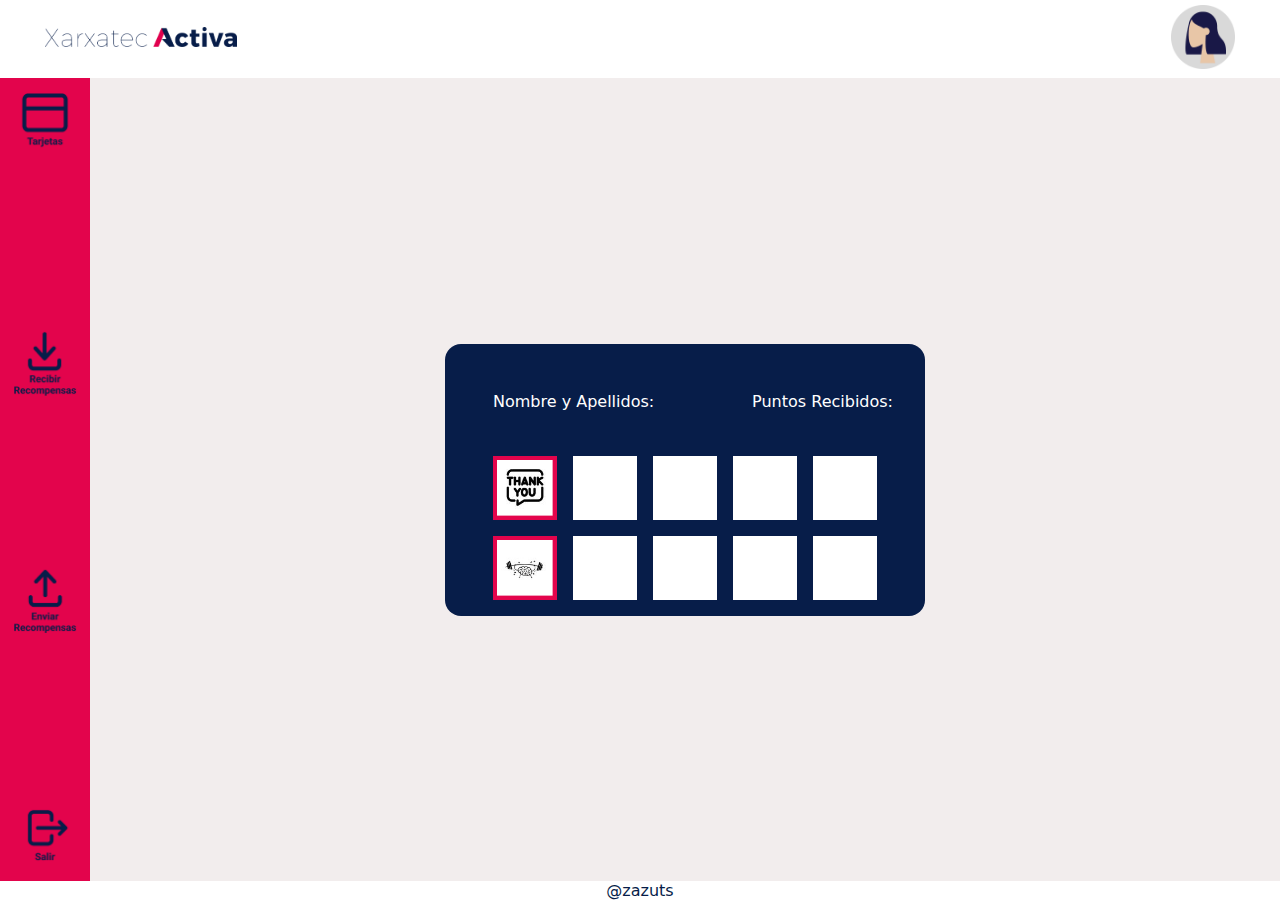
<file: index.html>
<!DOCTYPE html>
<html lang="es">

<head>
    <meta charset="UTF-8">
    <meta http-equiv="X-UA-Compatible" content="IE=edge">
    <meta name="viewport" content="width=device-width, initial-scale=1.0">
    <link rel="icon" type="image/jpg" href="public/img/favicon-192x192.jpg">
    <link rel="stylesheet" href="styles/style1.css">
    <title>Tarjetas</title>
</head>

<body>
    <header class="main-header">

            <div class="main-header-logo"><img src="public/img/Logo.png" alt="Logo XarxatecActiva" class="logo"></div>
            <div class="main-header-usuario"><img src="public/img/foto.png" alt="Foto usuario" class="usuario"></div>

    </header>
    <main class="main-container">
        <nav>
            <ul class="nav-container" >
                <li class="menu1"><a href="#"alt="Tarjetas"></a></li>
                <li class="menu2"><a href="#"alt="Recibir Recompensas"></a></li>
                <li class="menu3"><a href="index2.html"alt="Enviar Recompensas"></a></li>
                <li class="menu4"><a href="#"alt="Salir"></a></li>
            </ul>
        </nav>
        
        <section class="section-container">
            <div class="card">
                <div class="info-section">
                    <div class="name">
                        Nombre y Apellidos:
                    </div> 
                    <div class="points">
                        Puntos Recibidos:
                    </div>
    
                </div>
                <div class="grid-section">
                    <a class="grid1" href="#"><img src="public/img/agradecimiento.png" alt="casilla thankyou"></a>
                    <a class="grid2" href="#"><img src="public/img/rectangle.png" alt="casilla segunda"/></a>
                    <a class="grid3" href="#"><img src="public/img/rectangle.png" alt="casill tercera"/></a>
                    <a class="grid4"href="#"><img src="public/img/rectangle.png" alt="casilla cuarta"/></a>
                    <a class="grid5" href="#"><img src="public/img/rectangle.png" alt="casilla quinta"/></a>
                    <a class="grid6" href="#"><img src="public/img/esfuerzo.png" alt="casilla esfuerzo"/></a>
                    <a class="grid7" href="#"><img src="public/img/rectangle.png" alt="casilla septima"/></a>
                    <a class="grid8" href="#"><img src="public/img/rectangle.png" alt="casilla octava"/></a>
                    <a class="grid9" href="#"><img src="public/img/rectangle.png" alt="casilla novena"/></a>
                    <a class="grid10" href="#"><img src="public/img/rectangle.png" alt="casilla decima"/></a>
                </div>
            </div>
        </section>
    </main>
    
    <footer class="footer">@zazuts</footer>

</body>

</html>
</file>
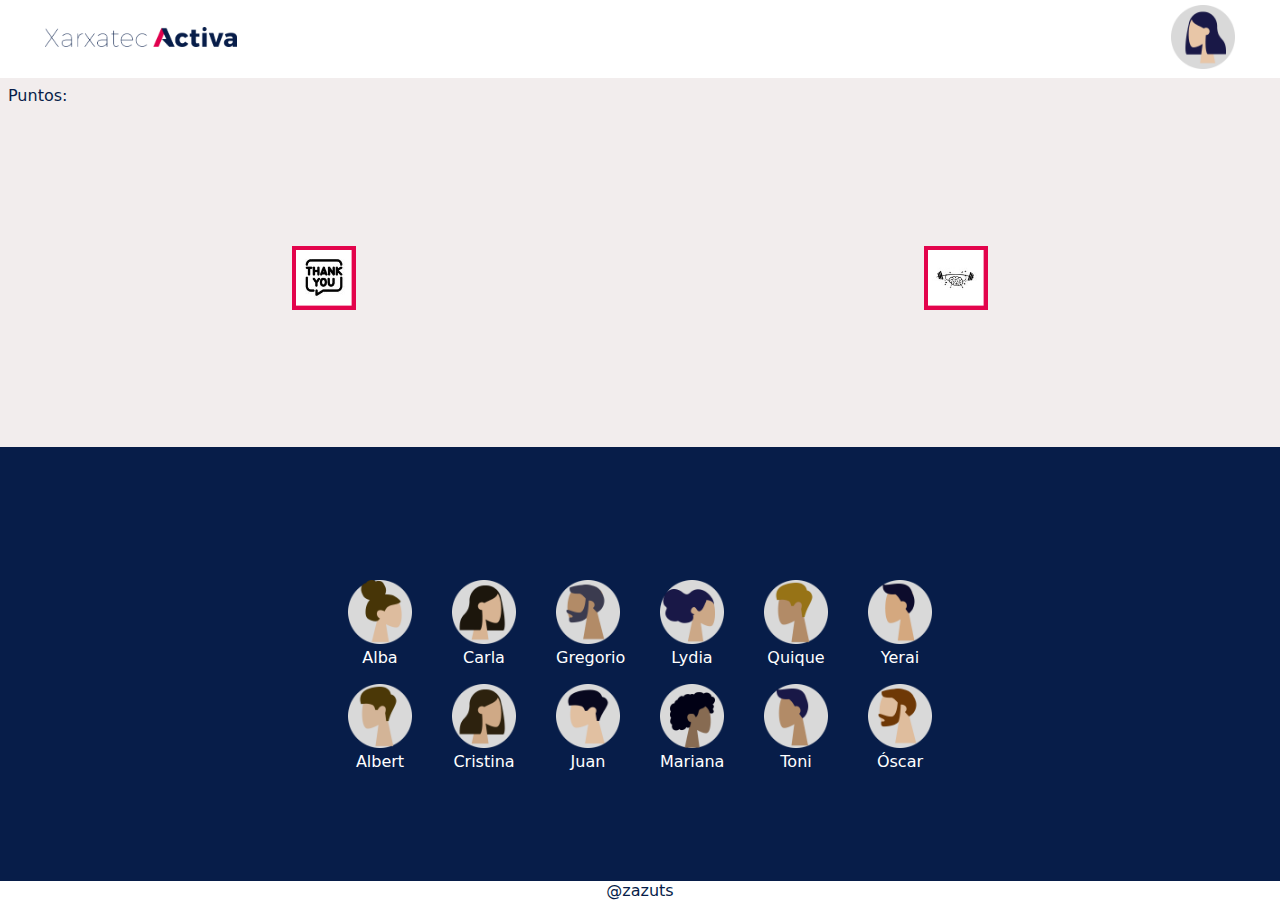
<file: index2.html>
<!DOCTYPE html>
<html lang="es">
<head>
    <meta charset="UTF-8">
    <meta http-equiv="X-UA-Compatible" content="IE=edge">
    <meta name="viewport" content="width=device-width, initial-scale=1.0">
    <link rel="icon" type="image/jpg" href="public/img/favicon-192x192.jpg">
    <link rel="stylesheet" href="styles/style2.css">
    <title>Enviar recompensas</title>
</head>
<body>
    <header class="main-header">

        <div class="main-header-logo"><img src="public/img/Logo.png" alt="Logo XarxatecActiva" class="logo"></div>
        <div class="main-header-usuario"><img src="public/img/foto.png" alt="Foto usuario" class="usuario"></div>

    </header>
    <main class="main-container">
        <section class="points">
            <div>Puntos:</div>
        </section>

        <section class="section-points-container">

            <div class="thankyou"><img src="public/img/agradecimiento.png" alt="casilla thankyou"></div>
            <div class="esfuerzo"><img src="public/img/esfuerzo.png" alt="casilla esfuerzo"></div>

        </section>

        <section class="section-container">
            <div class="grid-section">

                <a class="alba" href="#"><img src="public/img/personajes/Alba.png" alt="Alba"><br>Alba</a>
                <a class="albert" href="#"><img src="public/img/personajes/Albert.png" alt="Albert"><br>Albert</a>
                <a class="carla" href="#"><img src="public/img/personajes/Carla.png" alt="Carla"><br>Carla</a>
                <a class="cristina" href="#"><img src="public/img/personajes/Cristina.png" alt="Cristina"><br>Cristina</a>
                <a class="gregorio" href="#"><img src="public/img/personajes/Gregorio.png" alt="Gregorio"><br>Gregorio</a>
                <a class="juan" href="#"><img src="public/img/personajes/Juan.png" alt="Juan"><br>Juan</a>
                <a class="lydia" href="#"><img src="public/img/personajes/Lydia.png" alt="Lydia"><br>Lydia</a>
                <a class="mariana" href="#"><img src="public/img/personajes/Mariana.png" alt="Mariana"><br>Mariana</a>
                <a class="quique" href="#"><img src="public/img/personajes/Quique.png" alt="Quique"><br>Quique</a>
                <a class="toni" href="#"><img src="public/img/personajes/Toni.png" alt="Toni"><br>Toni</a>
                <a calss="yerai" href="#"><img src="public/img/personajes/Yerai.png" alt="Yerai"><br>Yerai</a>
                <a class="oscar" href="#"><img src="public/img/personajes/Óscar.png" alt="Óscar"><br>Óscar</a>

            </div>
        </section>
        
    </main>

    <footer class="footer">@zazuts</footer>
    
</body>
</html>
</file>
<file: styles/style1.css>
:root {
    --color-header: #FFFFFF;
    --color-main: #F2EDED;
    --color-nav: #E3044C;
    --color-section: #F2EDED;
    --color-section-container_card1: #071D49;
    --color-white: #FFFFFF;
    --color-red: #E3044C;
    --color-blue: #071D49;
}

* {
    margin: 0;
    padding: 0;
    text-decoration: none;
    list-style: none; 
}

body {
    min-height: 100vh;
    display: flex;
    flex-direction: column;
}

.main-header {
    display: flex;
    flex-direction: row;
    background-color: var(--color-header);
    justify-content: space-between;
    align-items: center;
    padding: 5px;
}

.main-header-logo {
    flex-wrap: wrap;
}

.main-header-logo img {
    width: 12em;
    margin-left: auto;
}

.main-header-usuario {
    flex-wrap: wrap;
}

.main-header-usuario img {
    width: 4em;
    margin-right: auto;
}

.main-container {
    display: flex;
    flex-direction: column;
    flex-basis: content;
    flex-grow: 1;
    background-color: var(--color-main);
}

.nav-container {
    display: flex;
    flex-direction: row;
    flex-grow: 1;
    background-color: var(--color-nav);
}

ul{
    display: flex;
    flex-grow: 1 ;
    justify-content: space-between;
}

nav>ul>li>a{
    display: flex;
    flex-grow: 1;
    align-items: center;
    background-color: var(--color-nav);
    padding: 25px ;
}

nav>ul>li.menu1>a{
    background-image: url(../public/img/tarjetas.png);
    background-size: 2em;
    background-repeat: no-repeat;
    background-position: center center; 
}

nav>ul>li.menu2>a{
    background-image: url(../public/img/recibir.png);
    background-size: 2em;
    background-repeat: no-repeat;
    background-position: center center;      
}

nav>ul>li.menu3>a{
    background-image: url(../public/img/enviar.png);
    background-size: 2em;
    background-repeat: no-repeat;
    background-position: center center;
} 

nav>ul>li.menu4>a{
    background-image: url(../public/img/salir.png);
    background-size: 2em;
    background-repeat: no-repeat;
    background-position: center center;
}

nav>ul>li>a:hover{
    background-color: var(--color-section);
    filter: grayscale(1);
}

.section-container {
    display: flex;
    flex-direction: column;
    flex-basis: content;
    flex-grow: 1;
    background-color: var(--color-section);
    align-items: center;
    justify-content: center;   
}

.card {
    display: flex;
    flex-direction: row;
    background-color: var(--color-section-container_card1);
    border-radius: 1em;
    align-items: center;
    justify-items: center;
    animation-name: cambiacolor;
    animation-duration: 1.5s;
    animation-delay: 0.3s;
}

.info-section {
    width: 2em;
    height: 25em;
    padding: 1em;
    display: flex;
    flex-direction:column-reverse;
    justify-content: space-between;
    color:var(--color-white);
    margin-left: 1em;
    animation-name: cambiacolor;
    animation-duration: 1.5s;
    animation-delay: 0.3s;
}

.name, .points {
    display: flex;
    writing-mode: vertical-rl;
    transform: rotate(-180deg);
    font-family: system-ui, -apple-system, BlinkMacSystemFont, 'Segoe UI', Roboto, Oxygen, Ubuntu, Cantarell, 'Open Sans', 'Helvetica Neue', sans-serif;
}

.grid-section {
    max-width: 50em;
    padding: 1em;
    margin: 0 auto;
    display: grid;
    grid-template-columns: 4em 4em;
    grid-template-rows: 4em 4em 4em 4em 4em;
    grid-gap: 1em;
    grid-auto-flow: column;
    align-content: center;
    justify-content: center;
    animation-name: cambiacolor;
    animation-duration: 1.5s;
    animation-delay: 0.3s;
}

.grid-section img{
    width: 4em;
}

@media screen and (min-width:768px) {
    
    .main-header-logo {
        margin-left: 40px;
    }

    .main-header-usuario img {
        width: 4em;
        margin-right: 40px;
    }

    .main-container{
        width: 100vw;
        display: flex;
        flex-grow: 1;
        flex-direction: row;
    }

    .nav-container {
        display: flex;
        flex-direction: column;
    }

    .section-container {
        display: flex;
        flex-grow: 1;
    }

    nav{
        display: flex;
    }

    ul{
        display: flex;
        flex-grow: 1 ;
        justify-content: space-between;
    }

    nav>ul>li>a{
        display: flex;
        flex-grow: 1;
        padding: 45px;
    }

    nav>ul>li.menu1>a{
        display: flex;
        background-size: 4em; 
        flex-grow: 1;
    }

    nav>ul>li.menu2>a{
        background-size: 4em;
    }

    nav>ul>li.menu3>a{
        background-size: 4em;  
    } 

    nav>ul>li.menu4>a{
        background-size: 4em;  
    }

    .card {
        display: flex;
        flex-direction: column;
        background-color: var(--color-section-container_card1);
    }
   
    .info-section {
        display: flex;
        flex-direction: row;
        width: 25em;
        height: 1em;
        padding: 2em;
        margin-top: 1em;
    }

    .name, .points {
        writing-mode: horizontal-tb;
        transform: rotate(-0deg);
    }

    .grid-section {
        max-width: 50em;
        padding: 1em;
        margin: 0 auto;
        display: grid;
        grid-template-columns: 4em 4em 4em 4em 4em;
        grid-template-rows: 4em 4em;
        grid-gap: 1em;
        grid-auto-flow: row;
    }

        @keyframes cambiacolor {
        0% {
            opacity: 0;
        }
        50%{
            opacity: 0; 
        }
        75%{
            opacity: 0;
        }
        100%{
            opacity: 1;
        }
    }
}

.footer {
    background-color: var(--color-header);
    margin-top: auto;
    text-align: center;
    text-decoration: solid;
    color:var(--color-blue);
    font-family: system-ui, -apple-system, BlinkMacSystemFont, 'Segoe UI', Roboto, Oxygen, Ubuntu, Cantarell, 'Open Sans', 'Helvetica Neue', sans-serif;
}
</file>
<file: styles/style2.css>
:root {
    --color-header: #FFFFFF;
    --color-main: #F2EDED;
    --color-nav: #E3044C;
    --color-section: #F2EDED;
    --color-section-container_card1: #071D49;
    --color-white: #FFFFFF;
    --color-red: #E3044C;
    --color-blue: #071D49;
}

* {
    margin: 0;
    padding: 0;
    text-decoration: none;
    list-style: none;
}

body {
    min-height: 100vh;
    display: flex;
    flex-direction: column;
}

.main-header {
    display: flex;
    flex-direction: row;
    background-color: var(--color-header);
    justify-content: space-between;
    align-items: center;
    padding: 5px;
}

.main-header-logo {
    flex-wrap: wrap;
}

.main-header-logo img {
    margin-left: auto;
    width: 12em;
}

.main-header-usuario {
    flex-wrap: wrap;
}

.main-header-usuario img {
    width: 4em;
    margin-right: auto;
}

.main-container {
    display: flex;
    flex-direction: column;
    flex-wrap: wrap;
    flex-basis: content;
    flex-grow: 1;
    background-color: var(--color-main);
}

.points {
    display: flex;
    flex-direction: row;
    color: var(--color-blue);
    text-decoration: solid;
    font-family: system-ui, -apple-system, BlinkMacSystemFont, 'Segoe UI', Roboto, Oxygen, Ubuntu, Cantarell, 'Open Sans', 'Helvetica Neue', sans-serif;
    padding: 0.5em;
}

.section-points-container {
    display: flex;
    flex-direction: row;
    flex-grow: 1;
    flex-wrap: wrap;
    color: var(--color-main);
    align-items: center;
    justify-content: space-around;
    padding: 1em;
}

.section-points-container img {
    width: 3.5em;
}

.section-container {
    padding: 0.5em;
    background-color: var(--color-section-container_card1);
}

.grid-section {
    display: grid;
    grid-template-columns: repeat(auto-fill,minmax(150px,1fr));
    align-content: center;
    justify-content: space-evenly; 
    place-content: space-evenly; 
}

.grid-section img{
    width: 4em;
    height: 4em;
}

.grid-section a {
    color: var(--color-white);
    text-decoration: solid;
    text-align: center;
    font-family: system-ui, -apple-system, BlinkMacSystemFont, 'Segoe UI', Roboto, Oxygen, Ubuntu, Cantarell, 'Open Sans', 'Helvetica Neue', sans-serif;
}

@media screen and (min-width:768px) {
    .main-header-logo {
        margin-left: 40px;
    }

    .main-header-usuario img {
        width: 4em;
        margin-right: 40px;
    }

    .main-container {
        display: flex;
        flex-direction: column; 
        flex-grow: 1;
        flex-basis: content;
    }

    .section-points-container {
        display: flex;
        flex-direction: row;
        flex-wrap: wrap;
        justify-content: space-around;
        padding: 0.5em;
    }
   
    .points {
        display: flex;
        flex-direction: row;
        padding: 0.5em;
    }

    .section-points-container img {
        width: 4em;
    }

    .section-container{
        display: flex;
        flex-grow: 1;
        align-content: center;
        justify-content: center;
    }

    .grid-section {
        display: grid;
        align-content: center;
        justify-content: center; 
        grid-template-columns: 4em 4em 4em 4em 4em 4em;
        grid-template-rows: 4em 4em;
        grid-gap: 2.5em;
        grid-auto-flow: column;
    }
    
}

.footer {
    background-color: var(--color-header);
    margin-top: auto;
    text-align: center;
    text-decoration: solid;
    color: var(--color-blue);
    font-family: system-ui, -apple-system, BlinkMacSystemFont, 'Segoe UI', Roboto, Oxygen, Ubuntu, Cantarell, 'Open Sans', 'Helvetica Neue', sans-serif;
}
</file>
